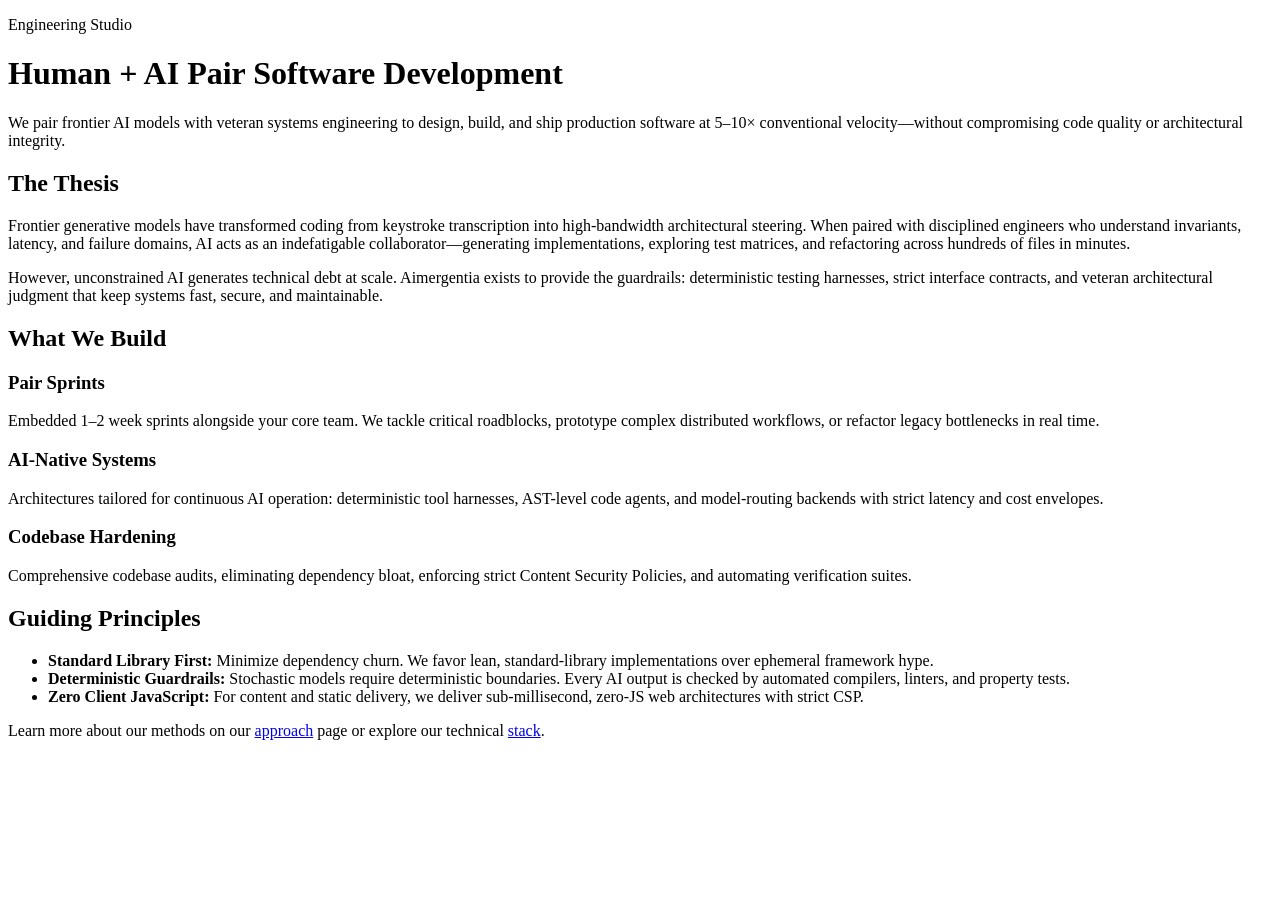
<file: src/pages/index.html>
<!DOCTYPE html>
<html lang="en">
<head>
<!-- @include head -->
<title>Aimergentia — AI-Pair Software Development</title>
<meta name="description" content="Aimergentia is a software engineering studio pairing frontier AI models with disciplined systems engineering to build resilient, ultra-fast software.">
<meta property="og:title" content="Aimergentia — AI-Pair Software Development">
<meta property="og:description" content="Engineering studio pairing frontier AI models with disciplined systems architecture to build verified, resilient software.">
<link rel="canonical" href="https://aimergentia.com/">
<meta property="og:url" content="https://aimergentia.com/">
<script type="application/ld+json">
{
  "@context": "https://schema.org",
  "@graph": [
    {
      "@type": "Organization",
      "name": "Aimergentia",
      "url": "https://aimergentia.com/",
      "description": "%%COMPANY_JSON:description%%",
      "email": "%%COMPANY_JSON:email%%"
    },
    {
      "@type": "WebSite",
      "name": "Aimergentia",
      "url": "https://aimergentia.com/"
    }
  ]
}
</script>
</head>
<body>
<!-- @include skip -->
<div class="shell">
<!-- @include rail -->
<main id="content" class="sheet">

  <p class="kicker">Engineering Studio</p>
  <h1>Human + AI Pair Software Development</h1>

  <p class="lead">We pair frontier AI models with veteran systems engineering to design, build, and ship production software at 5–10× conventional velocity—without compromising code quality or architectural integrity.</p>

  <section class="section" id="thesis">
    <h2>The Thesis</h2>
    <p>Frontier generative models have transformed coding from keystroke transcription into high-bandwidth architectural steering. When paired with disciplined engineers who understand invariants, latency, and failure domains, AI acts as an indefatigable collaborator—generating implementations, exploring test matrices, and refactoring across hundreds of files in minutes.</p>
    <p>However, unconstrained AI generates technical debt at scale. Aimergentia exists to provide the guardrails: deterministic testing harnesses, strict interface contracts, and veteran architectural judgment that keep systems fast, secure, and maintainable.</p>
  </section>

  <section class="section" id="capabilities">
    <h2>What We Build</h2>
    <div class="grid-cards">
      <article class="card">
        <h3>Pair Sprints</h3>
        <p>Embedded 1–2 week sprints alongside your core team. We tackle critical roadblocks, prototype complex distributed workflows, or refactor legacy bottlenecks in real time.</p>
      </article>
      <article class="card">
        <h3>AI-Native Systems</h3>
        <p>Architectures tailored for continuous AI operation: deterministic tool harnesses, AST-level code agents, and model-routing backends with strict latency and cost envelopes.</p>
      </article>
      <article class="card">
        <h3>Codebase Hardening</h3>
        <p>Comprehensive codebase audits, eliminating dependency bloat, enforcing strict Content Security Policies, and automating verification suites.</p>
      </article>
    </div>
  </section>

  <section class="section" id="principles">
    <h2>Guiding Principles</h2>
    <ul>
      <li><strong>Standard Library First:</strong> Minimize dependency churn. We favor lean, standard-library implementations over ephemeral framework hype.</li>
      <li><strong>Deterministic Guardrails:</strong> Stochastic models require deterministic boundaries. Every AI output is checked by automated compilers, linters, and property tests.</li>
      <li><strong>Zero Client JavaScript:</strong> For content and static delivery, we deliver sub-millisecond, zero-JS web architectures with strict CSP.</li>
    </ul>
    <p>Learn more about our methods on our <a href="approach.html">approach</a> page or explore our technical <a href="stack.html">stack</a>.</p>
  </section>

<!-- @include foot -->
</main>
</div>
</body>
</html>
</file>
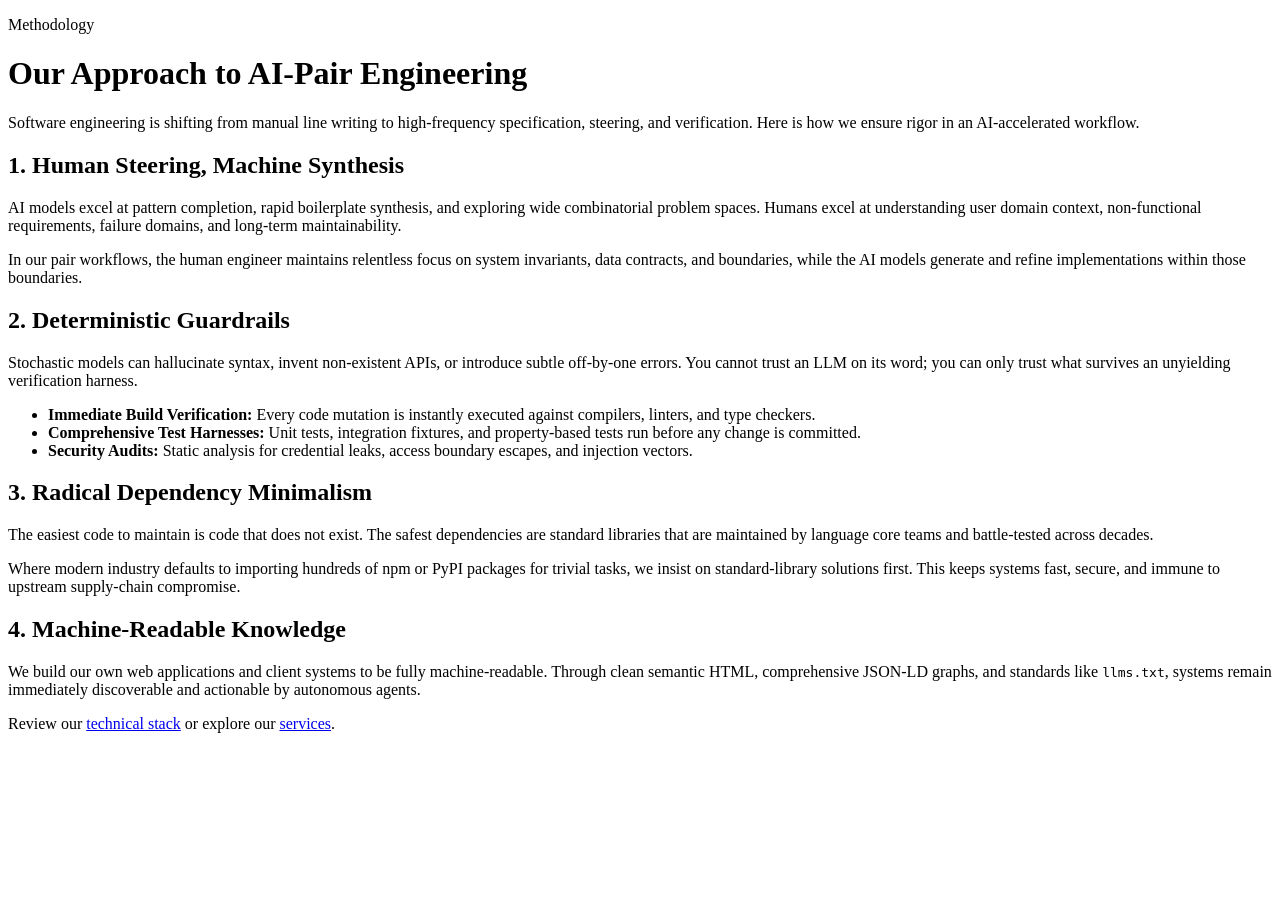
<file: src/pages/approach.html>
<!DOCTYPE html>
<html lang="en">
<head>
<!-- @include head -->
<title>Approach — Aimergentia</title>
<meta name="description" content="Our engineering approach: deterministic guardrails, human architectural steering, rigorous property testing, and standard-library simplicity.">
<meta property="og:title" content="Approach — Aimergentia">
<meta property="og:description" content="How we build software: pairing stochastic models with deterministic systems engineering.">
<link rel="canonical" href="https://aimergentia.com/approach.html">
<meta property="og:url" content="https://aimergentia.com/approach.html">
</head>
<body>
<!-- @include skip -->
<div class="shell">
<!-- @include rail -->
<main id="content" class="sheet">

  <p class="kicker">Methodology</p>
  <h1>Our Approach to AI-Pair Engineering</h1>

  <p class="lead">Software engineering is shifting from manual line writing to high-frequency specification, steering, and verification. Here is how we ensure rigor in an AI-accelerated workflow.</p>

  <section class="section" id="steering">
    <h2>1. Human Steering, Machine Synthesis</h2>
    <p>AI models excel at pattern completion, rapid boilerplate synthesis, and exploring wide combinatorial problem spaces. Humans excel at understanding user domain context, non-functional requirements, failure domains, and long-term maintainability.</p>
    <p>In our pair workflows, the human engineer maintains relentless focus on system invariants, data contracts, and boundaries, while the AI models generate and refine implementations within those boundaries.</p>
  </section>

  <section class="section" id="deterministic-guardrails">
    <h2>2. Deterministic Guardrails</h2>
    <p>Stochastic models can hallucinate syntax, invent non-existent APIs, or introduce subtle off-by-one errors. You cannot trust an LLM on its word; you can only trust what survives an unyielding verification harness.</p>
    <ul>
      <li><strong>Immediate Build Verification:</strong> Every code mutation is instantly executed against compilers, linters, and type checkers.</li>
      <li><strong>Comprehensive Test Harnesses:</strong> Unit tests, integration fixtures, and property-based tests run before any change is committed.</li>
      <li><strong>Security Audits:</strong> Static analysis for credential leaks, access boundary escapes, and injection vectors.</li>
    </ul>
  </section>

  <section class="section" id="minimalism">
    <h2>3. Radical Dependency Minimalism</h2>
    <p>The easiest code to maintain is code that does not exist. The safest dependencies are standard libraries that are maintained by language core teams and battle-tested across decades.</p>
    <p>Where modern industry defaults to importing hundreds of npm or PyPI packages for trivial tasks, we insist on standard-library solutions first. This keeps systems fast, secure, and immune to upstream supply-chain compromise.</p>
  </section>

  <section class="section" id="readiness">
    <h2>4. Machine-Readable Knowledge</h2>
    <p>We build our own web applications and client systems to be fully machine-readable. Through clean semantic HTML, comprehensive JSON-LD graphs, and standards like <code>llms.txt</code>, systems remain immediately discoverable and actionable by autonomous agents.</p>
    <p>Review our <a href="stack.html">technical stack</a> or explore our <a href="services.html">services</a>.</p>
  </section>

<!-- @include foot -->
</main>
</div>
</body>
</html>
</file>
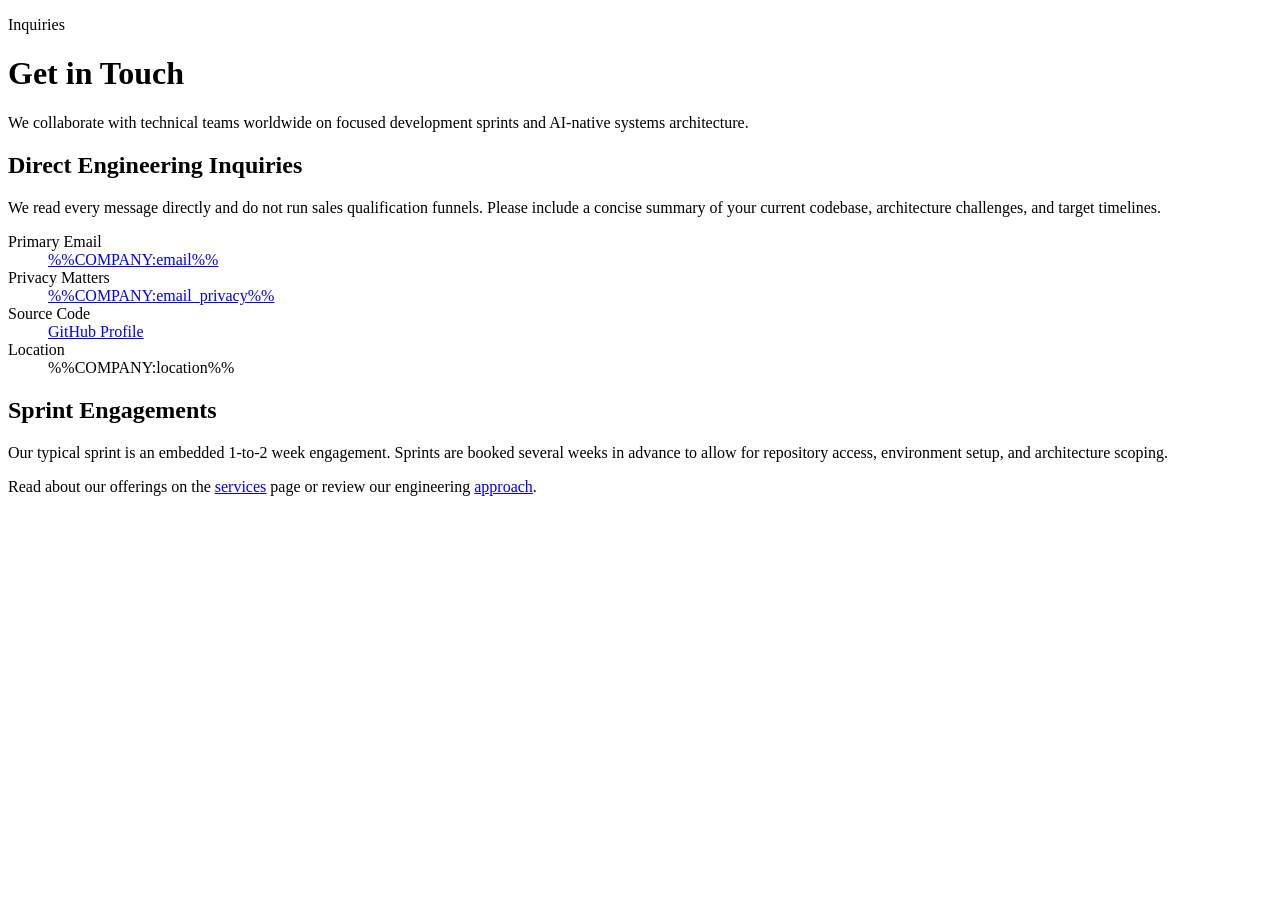
<file: src/pages/contact.html>
<!DOCTYPE html>
<html lang="en">
<head>
<!-- @include head -->
<title>Contact — Aimergentia</title>
<meta name="description" content="Get in touch with Aimergentia for AI-pair development sprints, architecture audits, and systems engineering collaboration.">
<meta property="og:title" content="Contact — Aimergentia">
<meta property="og:description" content="Inquiries, booking, and collaboration with the Aimergentia engineering studio.">
<link rel="canonical" href="https://aimergentia.com/contact.html">
<meta property="og:url" content="https://aimergentia.com/contact.html">
</head>
<body>
<!-- @include skip -->
<div class="shell">
<!-- @include rail -->
<main id="content" class="sheet">

  <p class="kicker">Inquiries</p>
  <h1>Get in Touch</h1>

  <p class="lead">We collaborate with technical teams worldwide on focused development sprints and AI-native systems architecture.</p>

  <section class="section" id="inquiries">
    <h2>Direct Engineering Inquiries</h2>
    <p>We read every message directly and do not run sales qualification funnels. Please include a concise summary of your current codebase, architecture challenges, and target timelines.</p>
    <dl class="contact-list">
      <dt>Primary Email</dt>
      <dd><a href="mailto:%%COMPANY:email%%">%%COMPANY:email%%</a></dd>
      <dt>Privacy Matters</dt>
      <dd><a href="mailto:%%COMPANY:email_privacy%%">%%COMPANY:email_privacy%%</a></dd>
      <dt>Source Code</dt>
      <dd><a href="%%COMPANY:github%%">GitHub Profile</a></dd>
      <dt>Location</dt>
      <dd>%%COMPANY:location%%</dd>
    </dl>
  </section>

  <section class="section" id="sprint-booking">
    <h2>Sprint Engagements</h2>
    <p>Our typical sprint is an embedded 1-to-2 week engagement. Sprints are booked several weeks in advance to allow for repository access, environment setup, and architecture scoping.</p>
    <p>Read about our offerings on the <a href="services.html">services</a> page or review our engineering <a href="approach.html">approach</a>.</p>
  </section>

<!-- @include foot -->
</main>
</div>
</body>
</html>
</file>
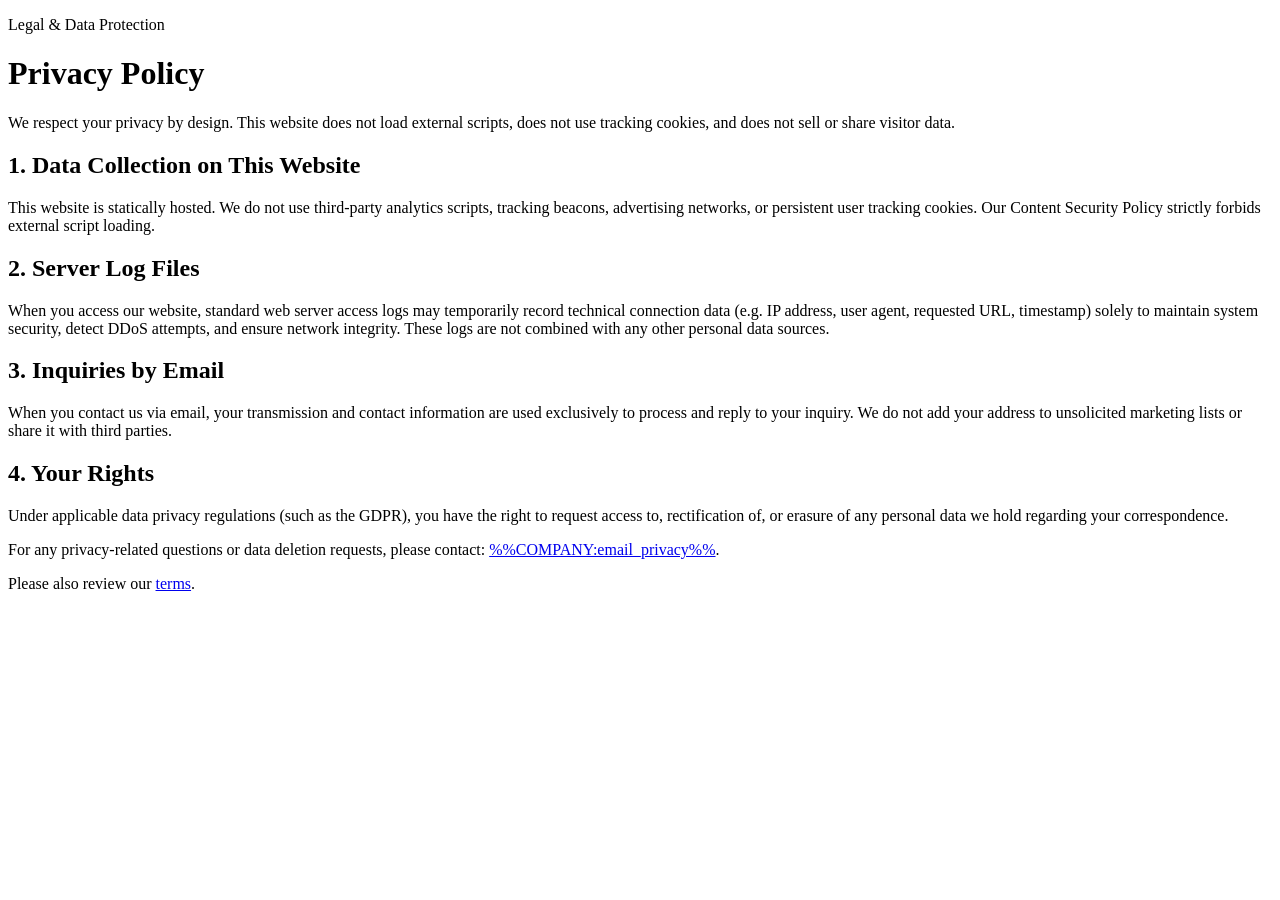
<file: src/pages/privacy.html>
<!DOCTYPE html>
<html lang="en">
<head>
<!-- @include head -->
<title>Privacy Policy — Aimergentia</title>
<meta name="robots" content="noindex">
<meta property="og:title" content="Privacy Policy — Aimergentia">
<meta property="og:description" content="Privacy policy and data protection principles of Aimergentia.">
<link rel="canonical" href="https://aimergentia.com/privacy.html">
<meta property="og:url" content="https://aimergentia.com/privacy.html">
</head>
<body>
<!-- @include skip -->
<div class="shell">
<!-- @include rail -->
<main id="content" class="sheet">

  <p class="kicker">Legal &amp; Data Protection</p>
  <h1>Privacy Policy</h1>

  <p class="lead">We respect your privacy by design. This website does not load external scripts, does not use tracking cookies, and does not sell or share visitor data.</p>

  <section class="section" id="data-collection">
    <h2>1. Data Collection on This Website</h2>
    <p>This website is statically hosted. We do not use third-party analytics scripts, tracking beacons, advertising networks, or persistent user tracking cookies. Our Content Security Policy strictly forbids external script loading.</p>
  </section>

  <section class="section" id="server-logs">
    <h2>2. Server Log Files</h2>
    <p>When you access our website, standard web server access logs may temporarily record technical connection data (e.g. IP address, user agent, requested URL, timestamp) solely to maintain system security, detect DDoS attempts, and ensure network integrity. These logs are not combined with any other personal data sources.</p>
  </section>

  <section class="section" id="contact-data">
    <h2>3. Inquiries by Email</h2>
    <p>When you contact us via email, your transmission and contact information are used exclusively to process and reply to your inquiry. We do not add your address to unsolicited marketing lists or share it with third parties.</p>
  </section>

  <section class="section" id="data-rights">
    <h2>4. Your Rights</h2>
    <p>Under applicable data privacy regulations (such as the GDPR), you have the right to request access to, rectification of, or erasure of any personal data we hold regarding your correspondence.</p>
    <p>For any privacy-related questions or data deletion requests, please contact: <a href="mailto:%%COMPANY:email_privacy%%">%%COMPANY:email_privacy%%</a>.</p>
    <p>Please also review our <a href="terms.html">terms</a>.</p>
  </section>

<!-- @include foot -->
</main>
</div>
</body>
</html>
</file>
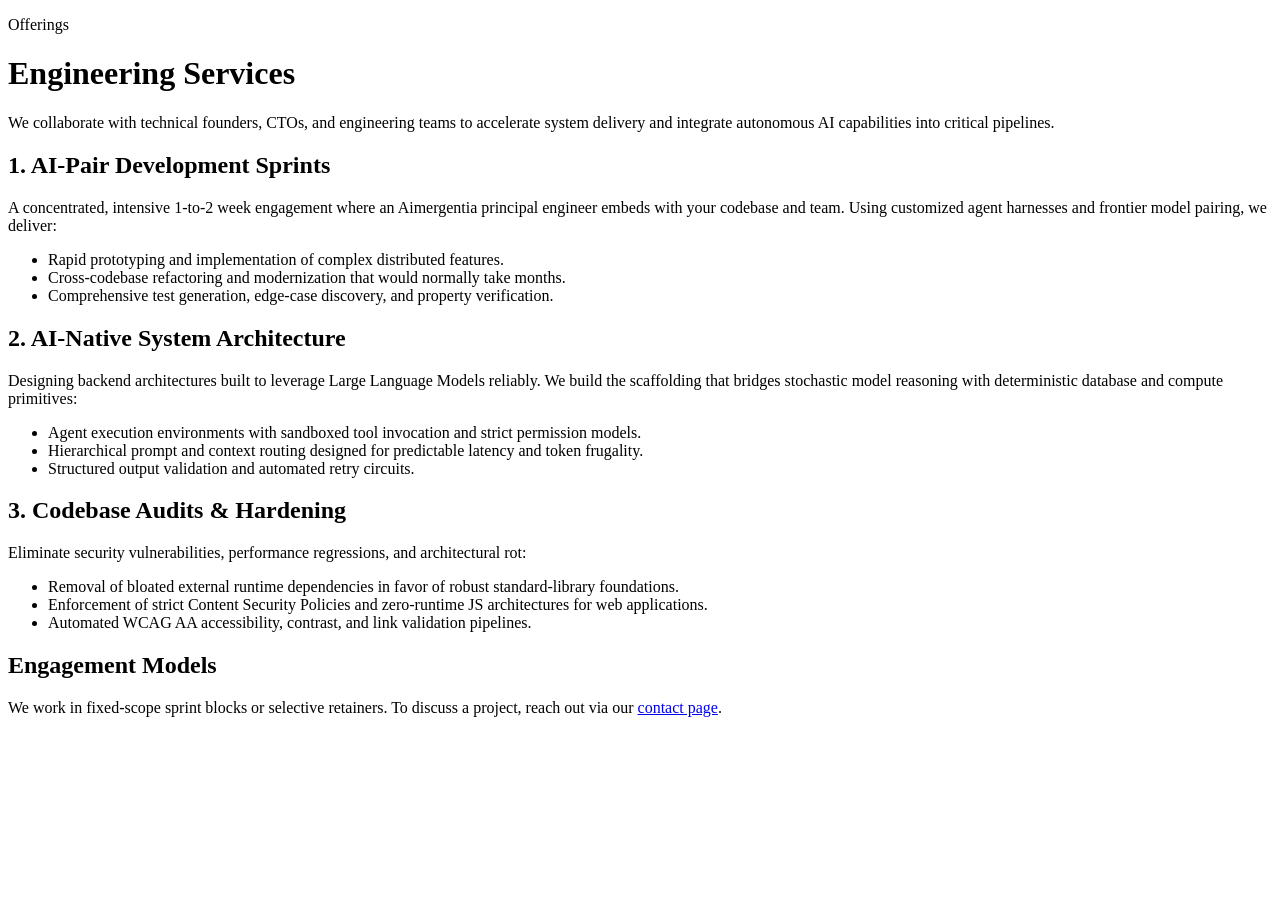
<file: src/pages/services.html>
<!DOCTYPE html>
<html lang="en">
<head>
<!-- @include head -->
<title>Services — Aimergentia</title>
<meta name="description" content="Engineering services: AI-pair development sprints, AI-native system architecture, automated agent harnesses, and codebase hardening.">
<meta property="og:title" content="Services — Aimergentia">
<meta property="og:description" content="AI-pair development sprints, systems architecture, and automated verification engineering.">
<link rel="canonical" href="https://aimergentia.com/services.html">
<meta property="og:url" content="https://aimergentia.com/services.html">
</head>
<body>
<!-- @include skip -->
<div class="shell">
<!-- @include rail -->
<main id="content" class="sheet">

  <p class="kicker">Offerings</p>
  <h1>Engineering Services</h1>

  <p class="lead">We collaborate with technical founders, CTOs, and engineering teams to accelerate system delivery and integrate autonomous AI capabilities into critical pipelines.</p>

  <section class="section" id="pair-sprints">
    <h2>1. AI-Pair Development Sprints</h2>
    <p>A concentrated, intensive 1-to-2 week engagement where an Aimergentia principal engineer embeds with your codebase and team. Using customized agent harnesses and frontier model pairing, we deliver:</p>
    <ul>
      <li>Rapid prototyping and implementation of complex distributed features.</li>
      <li>Cross-codebase refactoring and modernization that would normally take months.</li>
      <li>Comprehensive test generation, edge-case discovery, and property verification.</li>
    </ul>
  </section>

  <section class="section" id="ai-native-architecture">
    <h2>2. AI-Native System Architecture</h2>
    <p>Designing backend architectures built to leverage Large Language Models reliably. We build the scaffolding that bridges stochastic model reasoning with deterministic database and compute primitives:</p>
    <ul>
      <li>Agent execution environments with sandboxed tool invocation and strict permission models.</li>
      <li>Hierarchical prompt and context routing designed for predictable latency and token frugality.</li>
      <li>Structured output validation and automated retry circuits.</li>
    </ul>
  </section>

  <section class="section" id="codebase-auditing">
    <h2>3. Codebase Audits &amp; Hardening</h2>
    <p>Eliminate security vulnerabilities, performance regressions, and architectural rot:</p>
    <ul>
      <li>Removal of bloated external runtime dependencies in favor of robust standard-library foundations.</li>
      <li>Enforcement of strict Content Security Policies and zero-runtime JS architectures for web applications.</li>
      <li>Automated WCAG AA accessibility, contrast, and link validation pipelines.</li>
    </ul>
  </section>

  <section class="section" id="engagement-model">
    <h2>Engagement Models</h2>
    <p>We work in fixed-scope sprint blocks or selective retainers. To discuss a project, reach out via our <a href="contact.html">contact page</a>.</p>
  </section>

<!-- @include foot -->
</main>
</div>
</body>
</html>
</file>
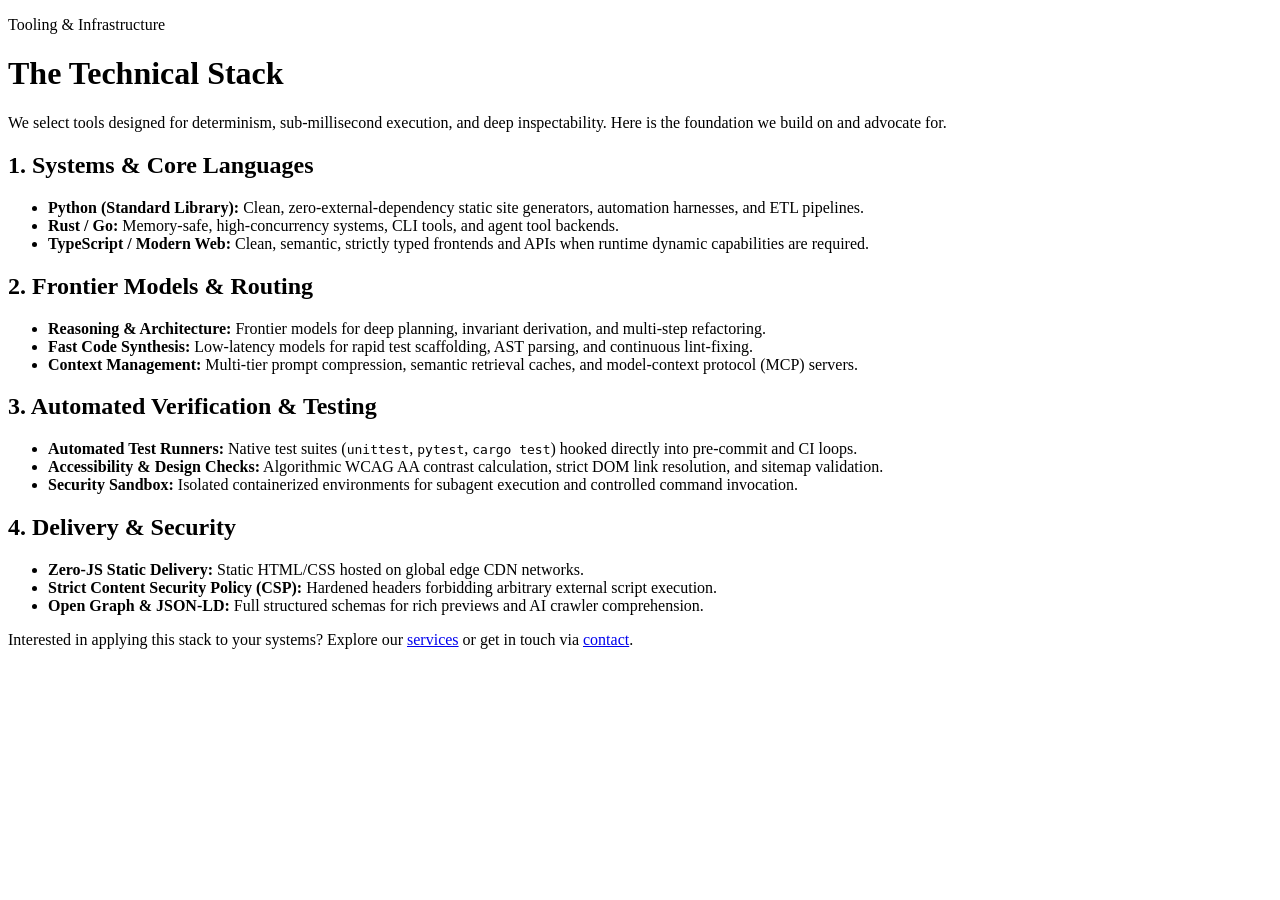
<file: src/pages/stack.html>
<!DOCTYPE html>
<html lang="en">
<head>
<!-- @include head -->
<title>Stack — Aimergentia</title>
<meta name="description" content="Technical stack and tooling: frontier model harnesses, standard-library runtimes, deterministic testing frameworks, and static delivery architectures.">
<meta property="og:title" content="Stack — Aimergentia">
<meta property="og:description" content="Languages, model harnesses, testing frameworks, and infrastructure tools we utilize.">
<link rel="canonical" href="https://aimergentia.com/stack.html">
<meta property="og:url" content="https://aimergentia.com/stack.html">
</head>
<body>
<!-- @include skip -->
<div class="shell">
<!-- @include rail -->
<main id="content" class="sheet">

  <p class="kicker">Tooling &amp; Infrastructure</p>
  <h1>The Technical Stack</h1>

  <p class="lead">We select tools designed for determinism, sub-millisecond execution, and deep inspectability. Here is the foundation we build on and advocate for.</p>

  <section class="section" id="core-languages">
    <h2>1. Systems &amp; Core Languages</h2>
    <ul>
      <li><strong>Python (Standard Library):</strong> Clean, zero-external-dependency static site generators, automation harnesses, and ETL pipelines.</li>
      <li><strong>Rust / Go:</strong> Memory-safe, high-concurrency systems, CLI tools, and agent tool backends.</li>
      <li><strong>TypeScript / Modern Web:</strong> Clean, semantic, strictly typed frontends and APIs when runtime dynamic capabilities are required.</li>
    </ul>
  </section>

  <section class="section" id="frontier-models">
    <h2>2. Frontier Models &amp; Routing</h2>
    <ul>
      <li><strong>Reasoning &amp; Architecture:</strong> Frontier models for deep planning, invariant derivation, and multi-step refactoring.</li>
      <li><strong>Fast Code Synthesis:</strong> Low-latency models for rapid test scaffolding, AST parsing, and continuous lint-fixing.</li>
      <li><strong>Context Management:</strong> Multi-tier prompt compression, semantic retrieval caches, and model-context protocol (MCP) servers.</li>
    </ul>
  </section>

  <section class="section" id="verification-toolchain">
    <h2>3. Automated Verification &amp; Testing</h2>
    <ul>
      <li><strong>Automated Test Runners:</strong> Native test suites (<code>unittest</code>, <code>pytest</code>, <code>cargo test</code>) hooked directly into pre-commit and CI loops.</li>
      <li><strong>Accessibility &amp; Design Checks:</strong> Algorithmic WCAG AA contrast calculation, strict DOM link resolution, and sitemap validation.</li>
      <li><strong>Security Sandbox:</strong> Isolated containerized environments for subagent execution and controlled command invocation.</li>
    </ul>
  </section>

  <section class="section" id="deployment-hosting">
    <h2>4. Delivery &amp; Security</h2>
    <ul>
      <li><strong>Zero-JS Static Delivery:</strong> Static HTML/CSS hosted on global edge CDN networks.</li>
      <li><strong>Strict Content Security Policy (CSP):</strong> Hardened headers forbidding arbitrary external script execution.</li>
      <li><strong>Open Graph &amp; JSON-LD:</strong> Full structured schemas for rich previews and AI crawler comprehension.</li>
    </ul>
    <p>Interested in applying this stack to your systems? Explore our <a href="services.html">services</a> or get in touch via <a href="contact.html">contact</a>.</p>
  </section>

<!-- @include foot -->
</main>
</div>
</body>
</html>
</file>
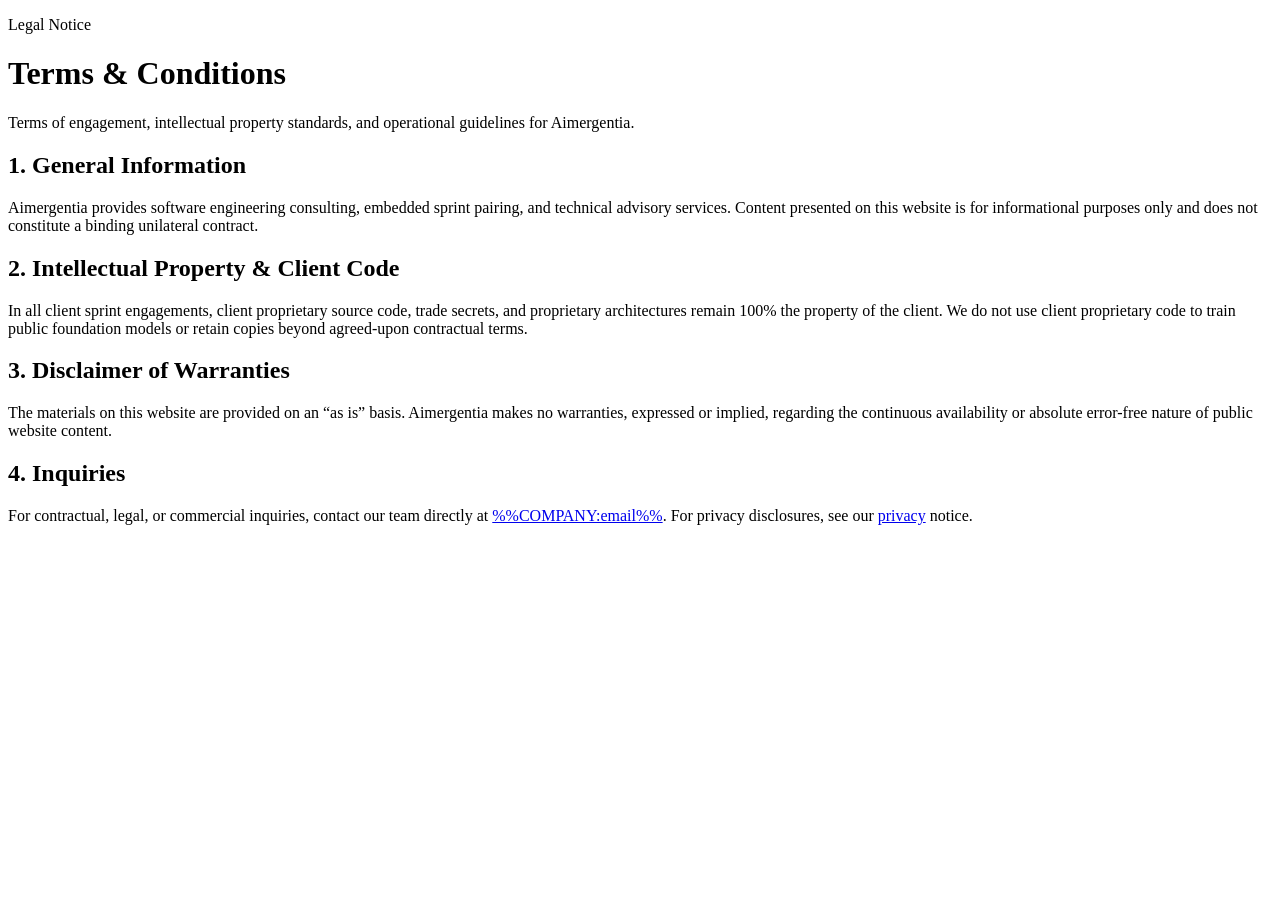
<file: src/pages/terms.html>
<!DOCTYPE html>
<html lang="en">
<head>
<!-- @include head -->
<title>Terms &amp; Notice — Aimergentia</title>
<meta name="robots" content="noindex">
<meta property="og:title" content="Terms &amp; Notice — Aimergentia">
<meta property="og:description" content="Terms of service and legal notice for Aimergentia.">
<link rel="canonical" href="https://aimergentia.com/terms.html">
<meta property="og:url" content="https://aimergentia.com/terms.html">
</head>
<body>
<!-- @include skip -->
<div class="shell">
<!-- @include rail -->
<main id="content" class="sheet">

  <p class="kicker">Legal Notice</p>
  <h1>Terms &amp; Conditions</h1>

  <p class="lead">Terms of engagement, intellectual property standards, and operational guidelines for Aimergentia.</p>

  <section class="section" id="general">
    <h2>1. General Information</h2>
    <p>Aimergentia provides software engineering consulting, embedded sprint pairing, and technical advisory services. Content presented on this website is for informational purposes only and does not constitute a binding unilateral contract.</p>
  </section>

  <section class="section" id="intellectual-property">
    <h2>2. Intellectual Property &amp; Client Code</h2>
    <p>In all client sprint engagements, client proprietary source code, trade secrets, and proprietary architectures remain 100% the property of the client. We do not use client proprietary code to train public foundation models or retain copies beyond agreed-upon contractual terms.</p>
  </section>

  <section class="section" id="disclaimer">
    <h2>3. Disclaimer of Warranties</h2>
    <p>The materials on this website are provided on an &ldquo;as is&rdquo; basis. Aimergentia makes no warranties, expressed or implied, regarding the continuous availability or absolute error-free nature of public website content.</p>
  </section>

  <section class="section" id="inquiries">
    <h2>4. Inquiries</h2>
    <p>For contractual, legal, or commercial inquiries, contact our team directly at <a href="mailto:%%COMPANY:email%%">%%COMPANY:email%%</a>. For privacy disclosures, see our <a href="privacy.html">privacy</a> notice.</p>
  </section>

<!-- @include foot -->
</main>
</div>
</body>
</html>
</file>
